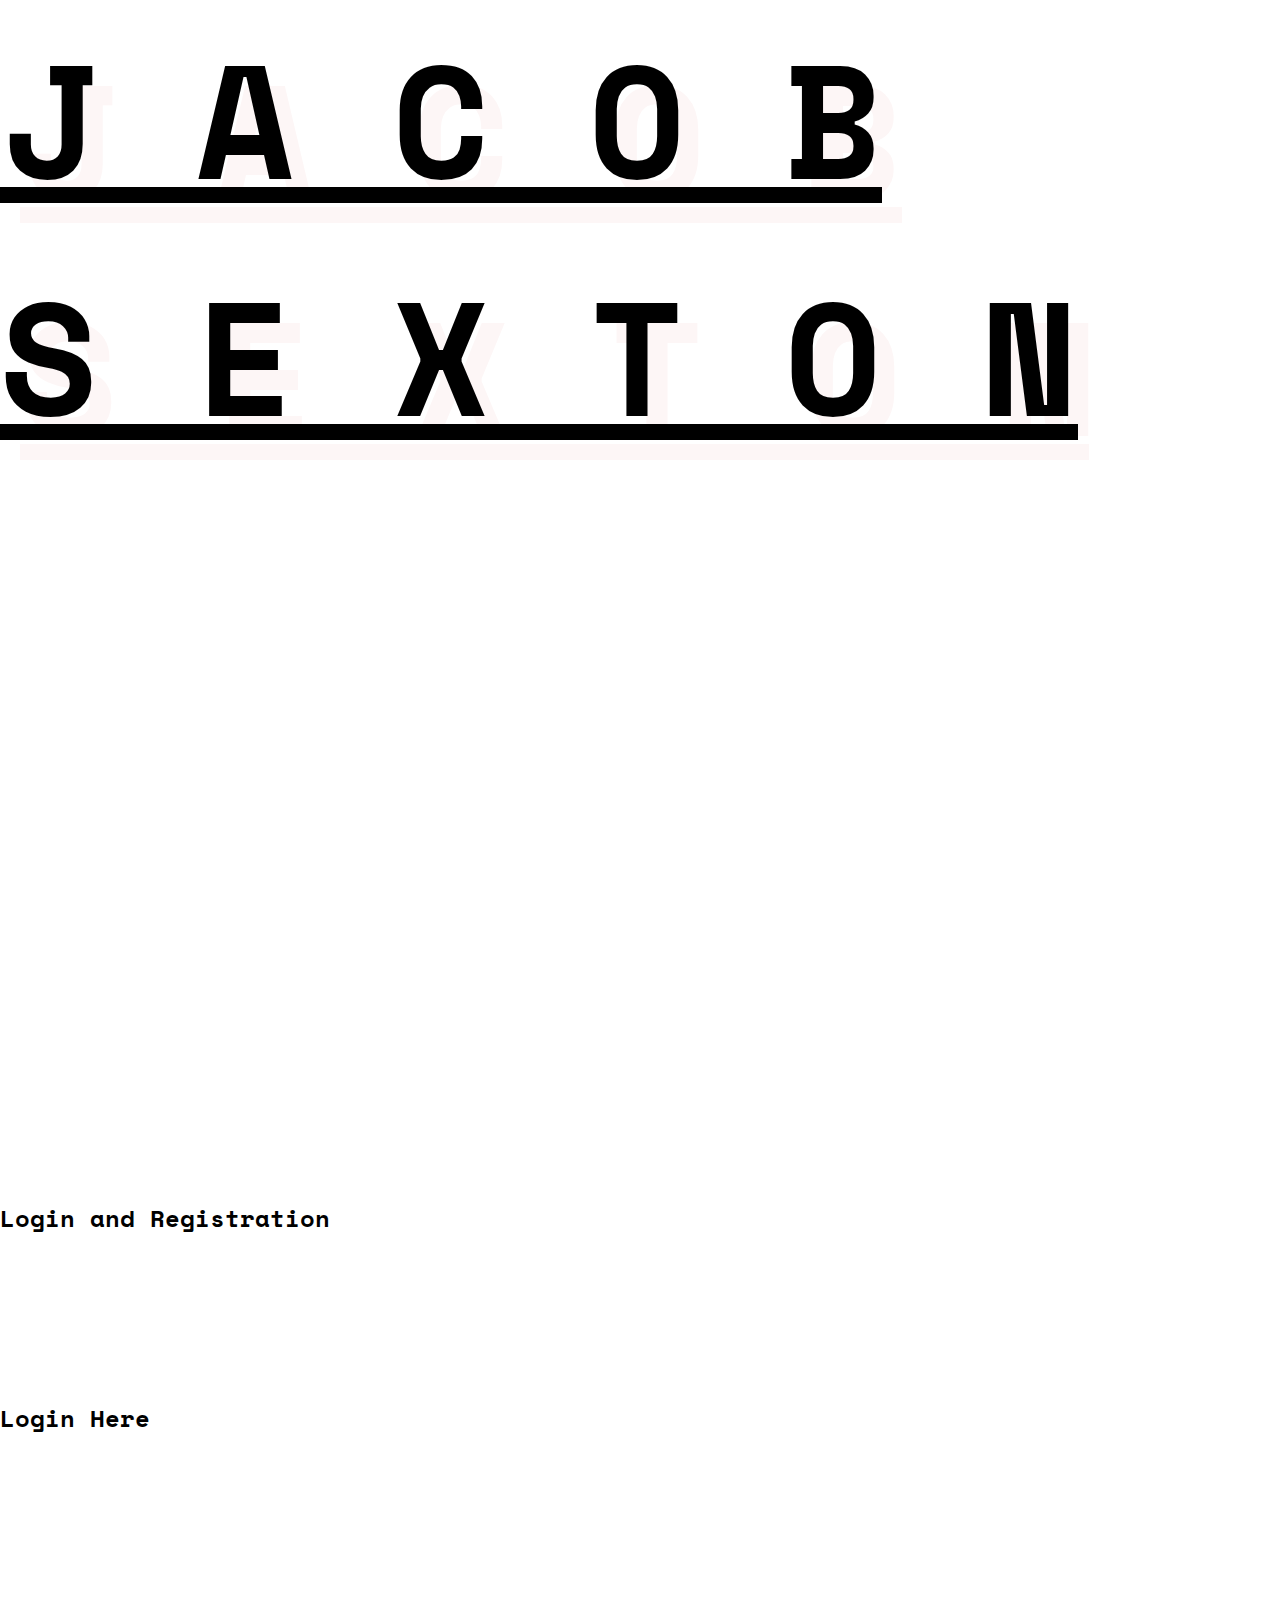
<file: flask_app/templates/index.html>
<!DOCTYPE html>
<html lang="en">

<head>
    <meta charset="UTF-8">
    <meta http-equiv="X-UA-Compatible" content="IE=edge">
    <meta name="viewport" content="width=device-width, initial-scale=1.0">
    <link href="https://cdn.jsdelivr.net/npm/bootstrap@5.0.2/dist/css/bootstrap.min.css" rel="stylesheet"
        integrity="sha384-EVSTQN3/azprG1Anm3QDgpJLIm9Nao0Yz1ztcQTwFspd3yD65VohhpuuCOmLASjC" crossorigin="anonymous">
    <link rel="stylesheet" href="../static/style.css">
    <title>* J A C O B   S E X T O N *</title>
</head>

<body>
    <div class="container-fluid" id="header">
        <a href="/portfolio/home" class="text-center mt-2 mb-5" id="big-boy">J A C O B <br> S E X T O N</a>
    </div>
    <div class="container-fluid bg-warning">
    </div>
    <div class="container-fluid bg-danger">
    </div>
    <div class="container-fluid bg-primary">
    </div>
    <div class="container-fluid bg-dark">
        <div class="yolumn">
            <h2>Login and Registration</h2><br>            
        </div>
        <div class="yolumn">
            <h2>Login Here</h2><br>
        </div>
    </div>
    <script src="https://cdn.jsdelivr.net/npm/bootstrap@5.0.2/dist/js/bootstrap.bundle.min.js"
        integrity="sha384-MrcW6ZMFYlzcLA8Nl+NtUVF0sA7MsXsP1UyJoMp4YLEuNSfAP+JcXn/tWtIaxVXM"
        crossorigin="anonymous"></script>
</body>

</html>

<!-- ------------------------------------------------------*--------------------------------------------------------- -->
<!-- ---------------------------------------------------*+++++*------------------------------------------------------ -->
<!-- ------------------------------------------------*___________*--------------------------------------------------- -->
<!-- ---------------------------------------------*#################*------------------------------------------------ -->
<!-- ------------------------------------------*_______________________*--------------------------------------------- -->
<!-- ---------------------------------------*+++++++++++++++++++++++++++++*------------------------------------------ -->
<!-- ------------------------------------*___________________________________*--------------------------------------- -->
<!-- ---------------------------------*#########################################*------------------------------------ -->
<!-- ------------------------------*_______________________________________________*--------------------------------- -->
<!-- ---------------------------*+++++++++++++++++++++++++++++++++++++++++++++++++++++*------------------------------ -->
<!-- ------------------------*___________________________________________________________*--------------------------- -->
<!-- ---------------------*###############################  ################################*------------------------ -->
<!-- ------------------*________________________________      _________________________________*--------------------- -->
<!-- ---------------*+++++++++++++++++++++++++++++++++          ++++++++++++++++++++++++++++++++++*------------------ -->
<!-- ------------*__________________________________              ___________________________________*--------------- -->
<!-- ---------*-----------------------------------         /\_/\    ------------------------------------*------------ -->
<!-- ------*____________________________________    ______/ o o \     _____________________________________*--------- -->
<!-- ---*-------------------------------------      /~____  =ø= /      ---------------------------------------*------ -->
<!-- *_____________________________________________(______)__m_m)________________________________________________*--- -->
<!-- ---*=====================================================================================================*------ -->
<!-- ------*_____________________________________ _______ ___   _ __________________________________________*-------- -->
<!-- ---------*==============================|   |   _   |   | | |       |===============================*----------- -->
<!-- ------------*___________________________|   |  |_|  |   |_| |    ___|____________________________*-------------- -->
<!-- ---------------*========================|   |       |      _|   |___==========================*----------------- -->
<!-- ------------------*_____________________|   |       |     |_|    ___|______________________*-------------------- -->
<!-- ---------------------*==============|       |   _   |    _  |   |___ ==================*------------------------ -->
<!-- ------------------------*___________|_______|__|_|__|___| |_|_______|_______________*--------------------------- -->
<!-- ---------------------------*===|       |       |  |_|  |       |       |  |  | |=*------------------------------ -->
<!-- ------------------------------*|  _____|    ___|       |_     _|   _   |   |_| |-------------------------------- -->
<!-- -------------------------------| |_____|   |___|       | |   | |  | |  |       |-------------------------------- -->
<!-- -------------------------------|_____  |    ___||     |  |   | |  |_|  |  _    |-------------------------------- -->
<!-- --------------------------------_____| |   |___|   _   | |   | |       | | |   |-------------------------------- -->
<!-- -------------------------------|_______|_______|__| |__| |___| |_______|_|  |__|-------------------------------- -->
<!-- ---------------------------------------------*=================*------------------------------------------------ -->
<!-- ------------------------------------------------*___________*--------------------------------------------------- -->
<!-- ---------------------------------------------------*=====*------------------------------------------------------ -->
<!-- ------------------------------------------------------*--------------------------------------------------------- -->
</file>
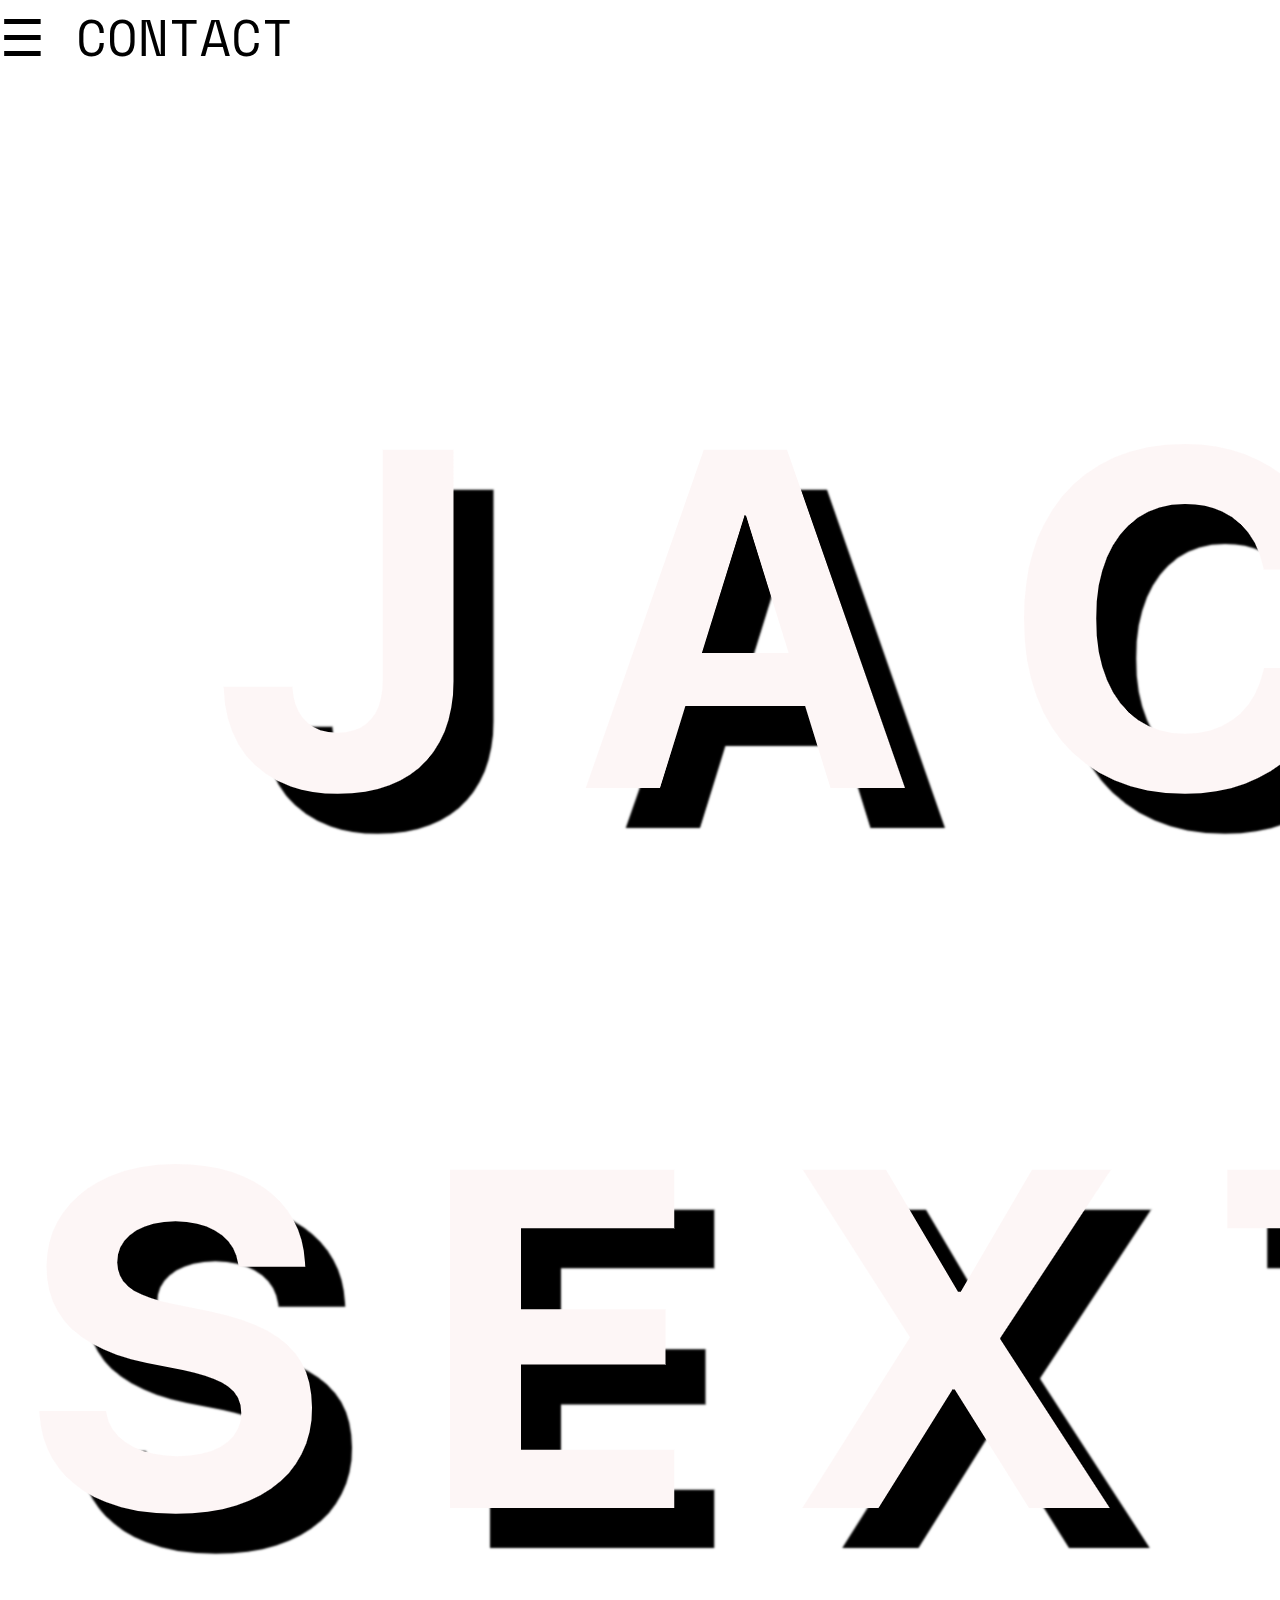
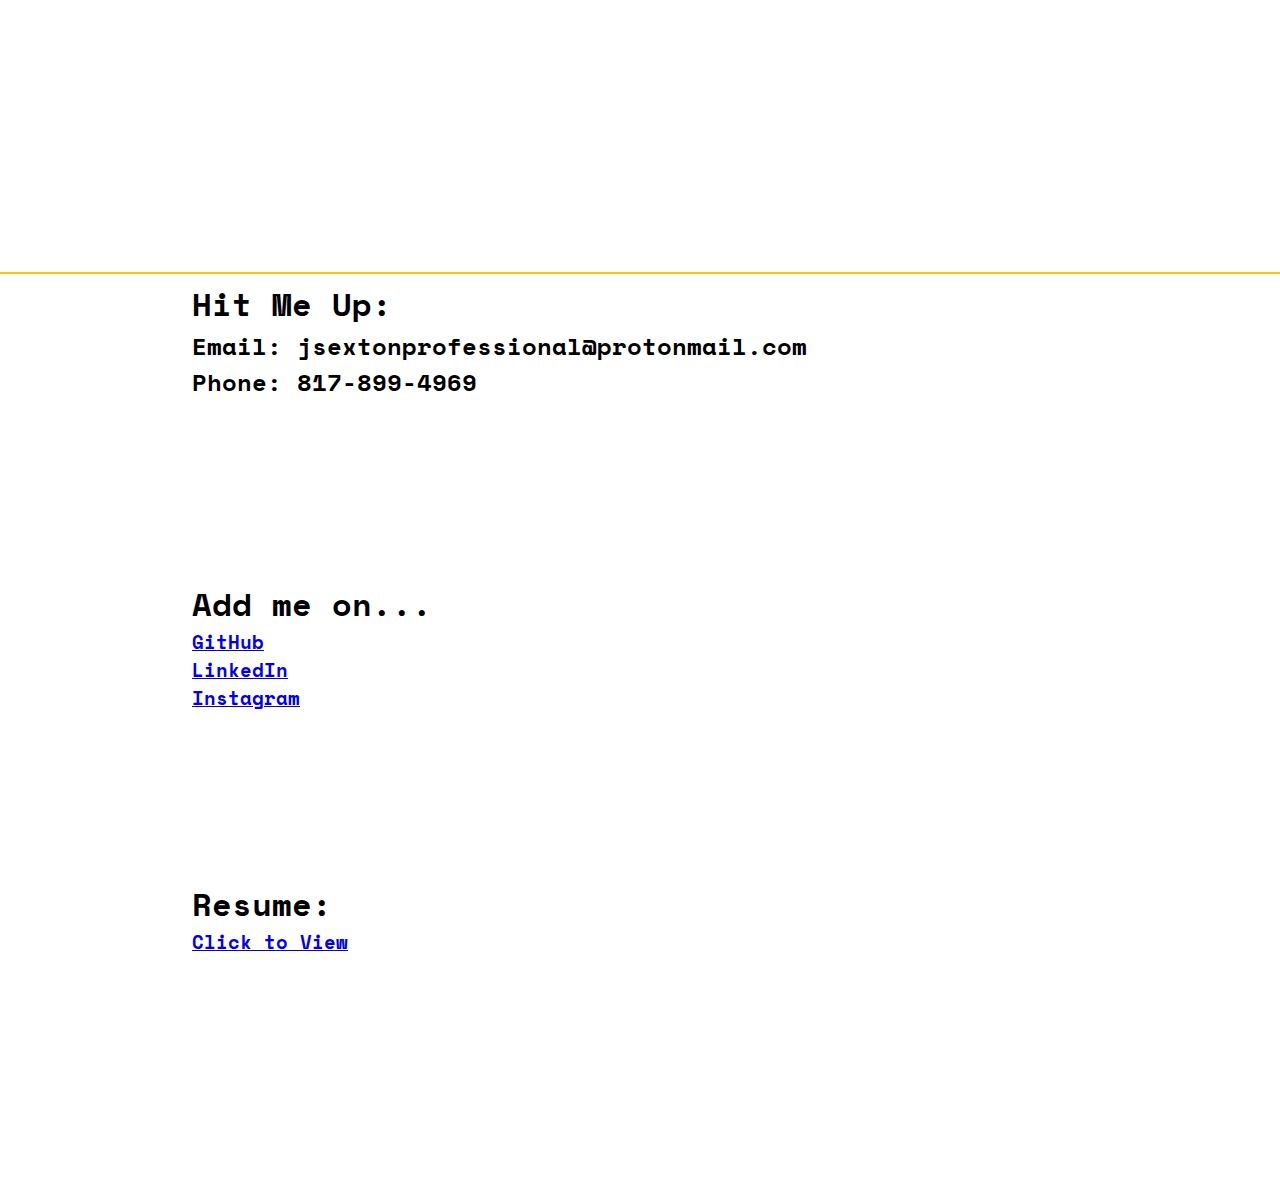
<file: flask_app/templates/contact.html>
<!DOCTYPE html>
<html lang="en">

<head>
    <meta charset="UTF-8">
    <meta http-equiv="X-UA-Compatible" content="IE=edge">
    <meta name="viewport" content="width=device-width, initial-scale=1.0">
    <link href="https://cdn.jsdelivr.net/npm/bootstrap@5.0.2/dist/css/bootstrap.min.css" rel="stylesheet"
        integrity="sha384-EVSTQN3/azprG1Anm3QDgpJLIm9Nao0Yz1ztcQTwFspd3yD65VohhpuuCOmLASjC" crossorigin="anonymous">
    <link rel="stylesheet" href="../static/style.css">
    <title>* J S // C O N T A C T *</title>
</head>

<body class="bg-primary">
    <nav class="navbar sticky-top navbar-dark bg-transparent">
        <div id="myNav" class="overlay navbar navbar-sticky-top">
            <a href="javascript:void(0)" class="closebtn" onclick="closeNav()">&times;</a>
            <div class="overlay-content">
                <a href="/portfolio/home">HOME</a>
                <a href="/portfolio/work">WORK</a>
                <a href="/portfolio/contact">CONTACT</a>
            </div>
        </div>
        <span id="nav-brand" style="font-size:50px;cursor:pointer" onclick="openNav()">&#9776; CONTACT</span>
    </nav>
    <img src="../assets/Portfolio_Text_Background.png" alt="">
    <div class="yontainer container-fluid bg-primary">
        <main class="mt-5 mb-5 p-5">
            <h1 class="display-1 text-center p-5 text-light">Hit Me Up:</h1>
            <h2 class="text-center text-light p-5">Email: jsextonprofessional@protonmail.com</h2>
            <h2 class="text-center text-light p-5">Phone: 817-899-4969</h2>
        </main>
    </div>
    <div class="yontainer container-fluid bg-warning">
        <main class="mt-5 mb-5 p-5">
            <h1 class="display-1 text-center p-5 text-light">Add me on...</h1>
            <h3 class="text-center text-light p-5"><a href="https://github.com/jsextonprofessional" class="text-decoration-none text-light">GitHub</a></h3>
            <h3 class="text-center text-light p-5"><a href="https://www.linkedin.com/in/jsextonprofessional/" class="text-decoration-none text-light">LinkedIn</a></h3>
            <h3 class="text-center text-light p-5"><a href="https://www.instagram.com/jacob._.sexton/" class="text-decoration-none text-light">Instagram</a></h3>
        </main>
    </div>
    <div class="yontainer container-fluid bg-danger">
        <main class="mt-5 mb-5 p-5">
            <h1 class="display-1 text-center p-5 text-light">Resume:</h1>
        <h3 class="text-center text-light p-5"><a href="https://docs.google.com/document/d/1OxjeiegjcNxPxwp3g3YimUwaZj7jMlm8T9BCY0O6j9A/preview?usp=sharing" class="text-decoration-none text-light">Click to View</a></h3>
        </main>
    </div>
    <script>
        function openNav() {
            document.getElementById("myNav").style.width = "100%";
        }

        function closeNav() {
            document.getElementById("myNav").style.width = "0%";
        }
    </script>
    <script src="https://cdn.jsdelivr.net/npm/bootstrap@5.0.2/dist/js/bootstrap.bundle.min.js"
        integrity="sha384-MrcW6ZMFYlzcLA8Nl+NtUVF0sA7MsXsP1UyJoMp4YLEuNSfAP+JcXn/tWtIaxVXM"
        crossorigin="anonymous"></script>
</body>

</html>

<!-- ------------------------------------------------------*--------------------------------------------------------- -->
<!-- ---------------------------------------------------*+++++*------------------------------------------------------ -->
<!-- ------------------------------------------------*___________*--------------------------------------------------- -->
<!-- ---------------------------------------------*#################*------------------------------------------------ -->
<!-- ------------------------------------------*_______________________*--------------------------------------------- -->
<!-- ---------------------------------------*+++++++++++++++++++++++++++++*------------------------------------------ -->
<!-- ------------------------------------*___________________________________*--------------------------------------- -->
<!-- ---------------------------------*#########################################*------------------------------------ -->
<!-- ------------------------------*_______________________________________________*--------------------------------- -->
<!-- ---------------------------*+++++++++++++++++++++++++++++++++++++++++++++++++++++*------------------------------ -->
<!-- ------------------------*___________________________________________________________*--------------------------- -->
<!-- ---------------------*###############################  ################################*------------------------ -->
<!-- ------------------*________________________________      _________________________________*--------------------- -->
<!-- ---------------*+++++++++++++++++++++++++++++++++          ++++++++++++++++++++++++++++++++++*------------------ -->
<!-- ------------*__________________________________              ___________________________________*--------------- -->
<!-- ---------*-----------------------------------         /\_/\    ------------------------------------*------------ -->
<!-- ------*____________________________________    ______/ o o \     _____________________________________*--------- -->
<!-- ---*-------------------------------------      /~____  =ø= /      ---------------------------------------*------ -->
<!-- *_____________________________________________(______)__m_m)________________________________________________*--- -->
<!-- ---*=====================================================================================================*------ -->
<!-- ------*_____________________________________ _______ ___   _ __________________________________________*-------- -->
<!-- ---------*==============================|   |   _   |   | | |       |===============================*----------- -->
<!-- ------------*___________________________|   |  |_|  |   |_| |    ___|____________________________*-------------- -->
<!-- ---------------*========================|   |       |      _|   |___==========================*----------------- -->
<!-- ------------------*_____________________|   |       |     |_|    ___|______________________*-------------------- -->
<!-- ---------------------*==============|       |   _   |    _  |   |___ ==================*------------------------ -->
<!-- ------------------------*___________|_______|__|_|__|___| |_|_______|_______________*--------------------------- -->
<!-- ---------------------------*===|       |       |  |_|  |       |       |  |  | |=*------------------------------ -->
<!-- ------------------------------*|  _____|    ___|       |_     _|   _   |   |_| |-------------------------------- -->
<!-- -------------------------------| |_____|   |___|       | |   | |  | |  |       |-------------------------------- -->
<!-- -------------------------------|_____  |    ___||     |  |   | |  |_|  |  _    |-------------------------------- -->
<!-- --------------------------------_____| |   |___|   _   | |   | |       | | |   |-------------------------------- -->
<!-- -------------------------------|_______|_______|__| |__| |___| |_______|_|  |__|-------------------------------- -->
<!-- ---------------------------------------------*=================*------------------------------------------------ -->
<!-- ------------------------------------------------*___________*--------------------------------------------------- -->
<!-- ---------------------------------------------------*=====*------------------------------------------------------ -->
<!-- ------------------------------------------------------*--------------------------------------------------------- -->
</file>
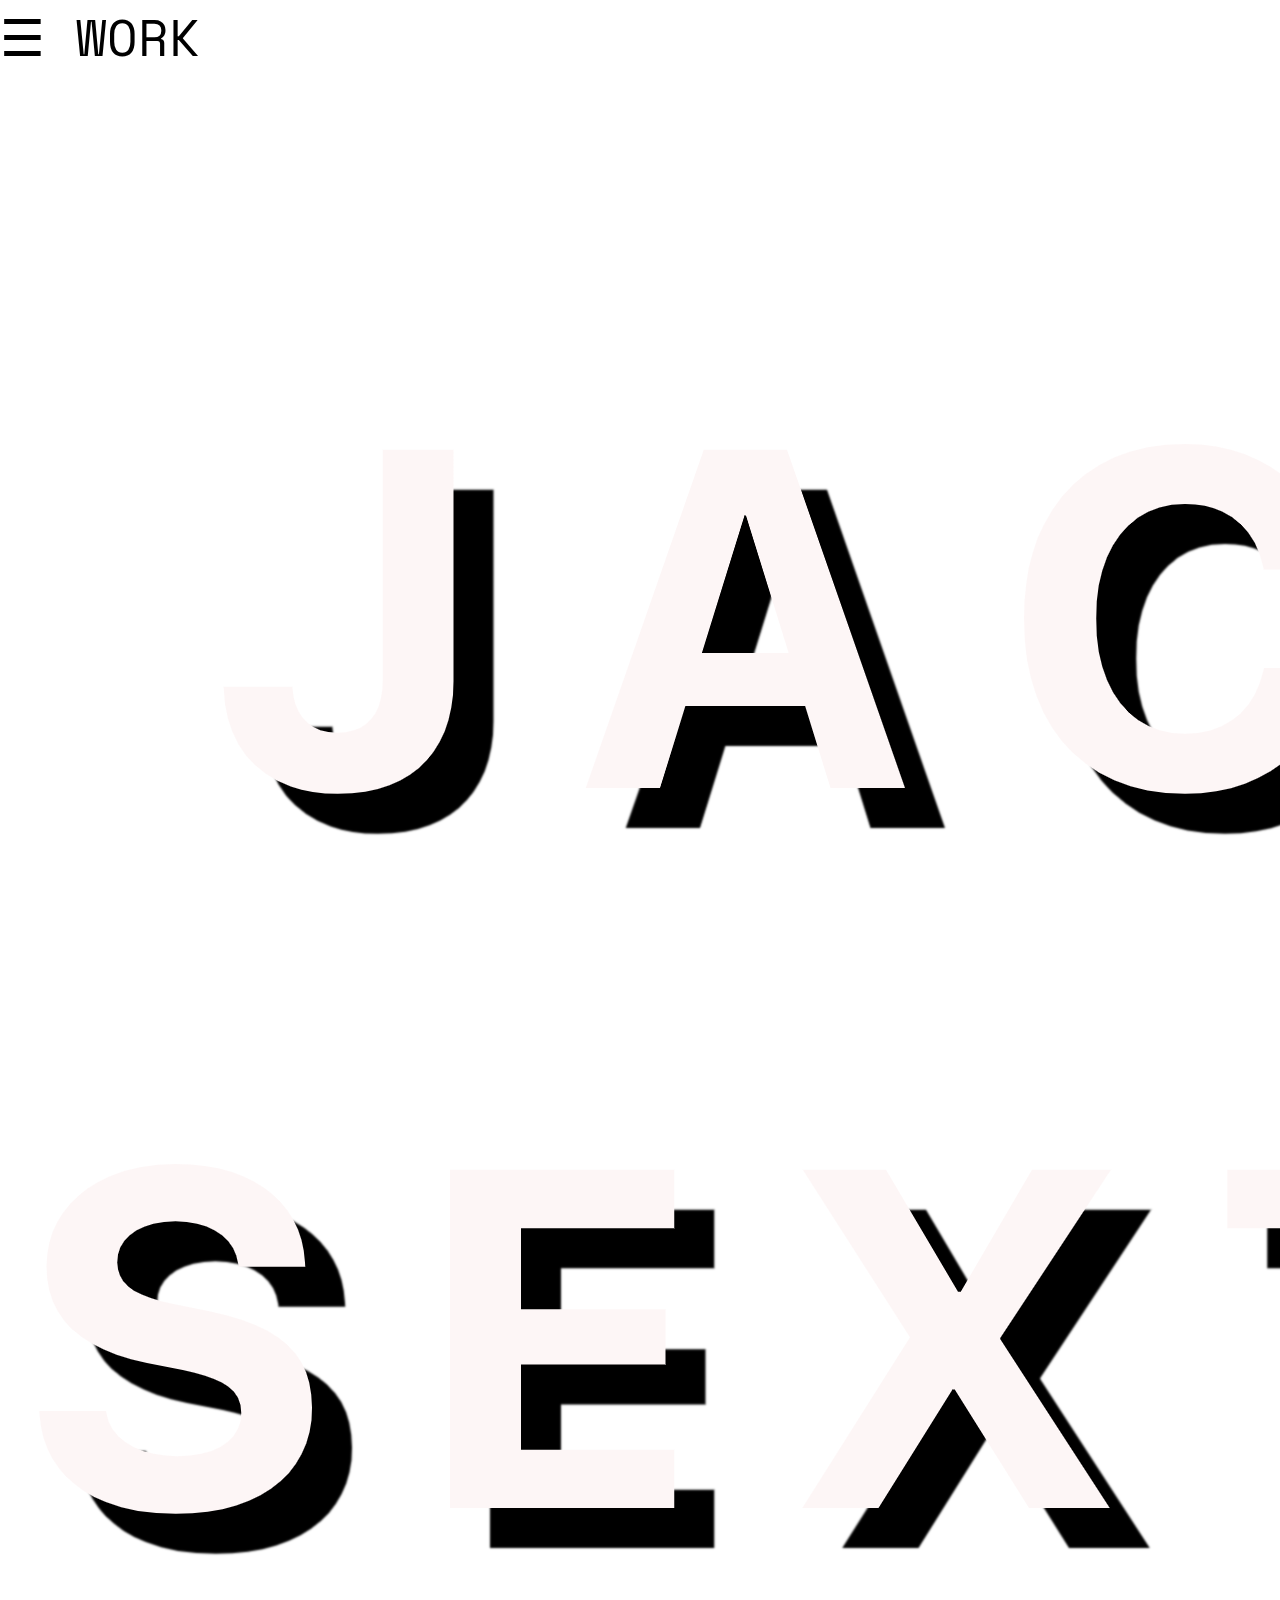
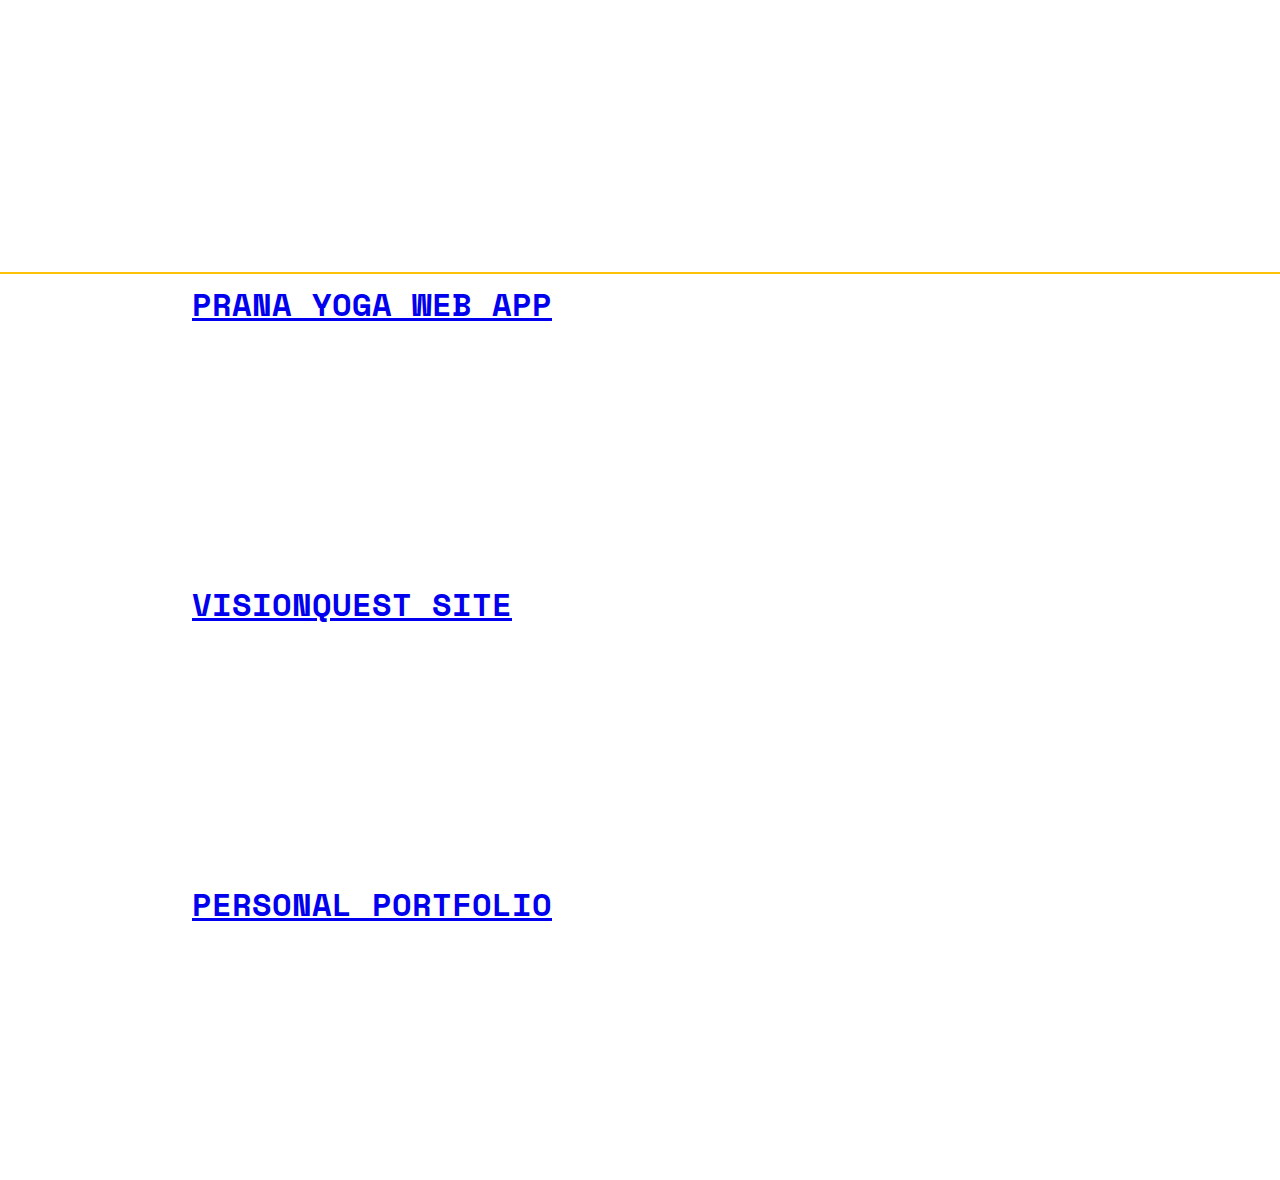
<file: flask_app/templates/work.html>
<!DOCTYPE html>
<html lang="en">

<head>
    <meta charset="UTF-8">
    <meta http-equiv="X-UA-Compatible" content="IE=edge">
    <meta name="viewport" content="width=device-width, initial-scale=1.0">
    <link href="https://cdn.jsdelivr.net/npm/bootstrap@5.0.2/dist/css/bootstrap.min.css" rel="stylesheet"
        integrity="sha384-EVSTQN3/azprG1Anm3QDgpJLIm9Nao0Yz1ztcQTwFspd3yD65VohhpuuCOmLASjC" crossorigin="anonymous">
    <link rel="stylesheet" href="../static/style.css">
    <title>* J S // W O R K *</title>
</head>

<body class="bg-danger">
    <nav class="navbar sticky-top navbar-dark bg-transparent">
        <div id="myNav" class="overlay navbar navbar-sticky-top">
            <a href="javascript:void(0)" class="closebtn" onclick="closeNav()">&times;</a>
            <div class="overlay-content">
                <a href="/portfolio/home">HOME</a>
                <a href="/portfolio/work">WORK</a>
                <a href="/portfolio/contact">CONTACT</a>
            </div>
        </div>
        <span id="nav-brand" style="font-size:50px;cursor:pointer" onclick="openNav()">&#9776; WORK</span>
    </nav>
    <img src="../assets/Portfolio_Text_Background.png" alt="">
    <div class="yontainer container-fluid bg-danger">
        <main class="mb-5 p-5">
            <h1 class="display-1 text-center p-5 text-light"><a href="https://afternoon-beyond-72366.herokuapp.com/"
                    class="text-decoration-none link-light">PRANA YOGA WEB APP</a></h1>
        </main>
    </div>
    <div class="yontainer container-fluid bg-primary">
        <main class="mb-5 p-5">
            <h1 class="display-1 text-center p-5 text-light"><a
                    href="https://jsextonprofessional.github.io/vqhome_gh/templates/index.html"
                    class="text-decoration-none link-light">VISIONQUEST SITE</a></h1>
        </main>
    </div>
    <div class="yontainer container-fluid bg-warning">
        <main class="mb-5 p-5">
            <h1 class="display-1 text-center p-5 text-light"><a href="#"
                    class="text-decoration-none link-light">PERSONAL PORTFOLIO</a></h1>
        </main>
    </div>
    <script>
        function openNav() {
            document.getElementById("myNav").style.width = "100%";
        }

        function closeNav() {
            document.getElementById("myNav").style.width = "0%";
        }
    </script>
    <script src="https://cdn.jsdelivr.net/npm/bootstrap@5.0.2/dist/js/bootstrap.bundle.min.js"
        integrity="sha384-MrcW6ZMFYlzcLA8Nl+NtUVF0sA7MsXsP1UyJoMp4YLEuNSfAP+JcXn/tWtIaxVXM"
        crossorigin="anonymous"></script>
</body>

</html>

<!-- ------------------------------------------------------*--------------------------------------------------------- -->
<!-- ---------------------------------------------------*+++++*------------------------------------------------------ -->
<!-- ------------------------------------------------*___________*--------------------------------------------------- -->
<!-- ---------------------------------------------*#################*------------------------------------------------ -->
<!-- ------------------------------------------*_______________________*--------------------------------------------- -->
<!-- ---------------------------------------*+++++++++++++++++++++++++++++*------------------------------------------ -->
<!-- ------------------------------------*___________________________________*--------------------------------------- -->
<!-- ---------------------------------*#########################################*------------------------------------ -->
<!-- ------------------------------*_______________________________________________*--------------------------------- -->
<!-- ---------------------------*+++++++++++++++++++++++++++++++++++++++++++++++++++++*------------------------------ -->
<!-- ------------------------*___________________________________________________________*--------------------------- -->
<!-- ---------------------*###############################  ################################*------------------------ -->
<!-- ------------------*________________________________      _________________________________*--------------------- -->
<!-- ---------------*+++++++++++++++++++++++++++++++++          ++++++++++++++++++++++++++++++++++*------------------ -->
<!-- ------------*__________________________________              ___________________________________*--------------- -->
<!-- ---------*-----------------------------------         /\_/\    ------------------------------------*------------ -->
<!-- ------*____________________________________    ______/ o o \     _____________________________________*--------- -->
<!-- ---*-------------------------------------      /~____  =ø= /      ---------------------------------------*------ -->
<!-- *_____________________________________________(______)__m_m)________________________________________________*--- -->
<!-- ---*=====================================================================================================*------ -->
<!-- ------*_____________________________________ _______ ___   _ __________________________________________*-------- -->
<!-- ---------*==============================|   |   _   |   | | |       |===============================*----------- -->
<!-- ------------*___________________________|   |  |_|  |   |_| |    ___|____________________________*-------------- -->
<!-- ---------------*========================|   |       |      _|   |___==========================*----------------- -->
<!-- ------------------*_____________________|   |       |     |_|    ___|______________________*-------------------- -->
<!-- ---------------------*==============|       |   _   |    _  |   |___ ==================*------------------------ -->
<!-- ------------------------*___________|_______|__|_|__|___| |_|_______|_______________*--------------------------- -->
<!-- ---------------------------*===|       |       |  |_|  |       |       |  |  | |=*------------------------------ -->
<!-- ------------------------------*|  _____|    ___|       |_     _|   _   |   |_| |-------------------------------- -->
<!-- -------------------------------| |_____|   |___|       | |   | |  | |  |       |-------------------------------- -->
<!-- -------------------------------|_____  |    ___||     |  |   | |  |_|  |  _    |-------------------------------- -->
<!-- --------------------------------_____| |   |___|   _   | |   | |       | | |   |-------------------------------- -->
<!-- -------------------------------|_______|_______|__| |__| |___| |_______|_|  |__|-------------------------------- -->
<!-- ---------------------------------------------*=================*------------------------------------------------ -->
<!-- ------------------------------------------------*___________*--------------------------------------------------- -->
<!-- ---------------------------------------------------*=====*------------------------------------------------------ -->
<!-- ------------------------------------------------------*--------------------------------------------------------- -->
</file>
<file: flask_app/static/style.css>
@import url('https://fonts.googleapis.com/css2?family=Space+Mono&display=swap');

* {
    margin: 0;
    padding: 0;
    box-sizing: border-box;
    font-family: 'Space Mono', monospace;
}

/* body{
    background-image: url("../assets/Portfolio_Text_Background.png");
  background-repeat: no-repeat;
  background-attachment: fixed;
} */

img {
  background-repeat: no-repeat;
  background-attachment: fixed;
}

.yontainer {
    display: flex;
    min-height: 800px;
    min-width: 500px;    
}

.container-fluid{
    min-height: 300px;
}

.yolumn {
    flex: 1;
    min-height: 200px;
    min-width: 200px;
}

main {
    margin: 0 auto;
    min-height: 200px;
    min-width: 70%;
}

.yox {
    min-width: 70%;
    height: 400px;
    vertical-align: center;
}

nav {
    border: 2p solid black;
}

#big-boy {
    color: rgb(253, 246, 246);
    text-shadow: 20px 20px 1px black;
    font-weight: bold;
    font-size: 150px;
    position: fixed;
    text-decoration: none;
}

#big-boy:hover {
    color: rgb(0, 0, 0);
    text-shadow: 20px 20px 0px rgb(253, 246, 246);
    font-weight: bold;
    font-size: 160px;
    position: fixed;
    text-decoration: underline;
}

.overlay {
    height: 100%;
    width: 0;
    position: fixed;
    z-index: 1;
    top: 0;
    left: 0;
    background-color: rgb(0,0,0);
    background-color: rgba(0,0,0, 0.9);
    overflow-x: hidden;
    transition: 0.5s;
}

.overlay-content {
    position: relative;
    top: 10%;
    width: 100%;
    text-align: center;
    margin-top: 15px;
    margin-bottom: 30px;
}

.overlay a {
    padding: 8px;
    text-decoration: none;
    font-size: 36px;
    color: #818181;
    display: block;
    transition: 0.3s;
}
.overlay a:hover, .overlay a:focus {
    color: #f1f1f1;
}

.overlay .closebtn {
    position: absolute;
    top: 20px;
    right: 45px;
    font-size: 60px;
}

@media screen and (max-height: 450px) {
    .overlay a {font-size: 20px}
    .overlay .closebtn {
    font-size: 40px;
    top: 15px;
    right: 35px;
}

#acheone {
    text-shadow: black 10px 10px;
}

h2 {
    color: white;
}

h3 {
    color: ;
}
</file>
